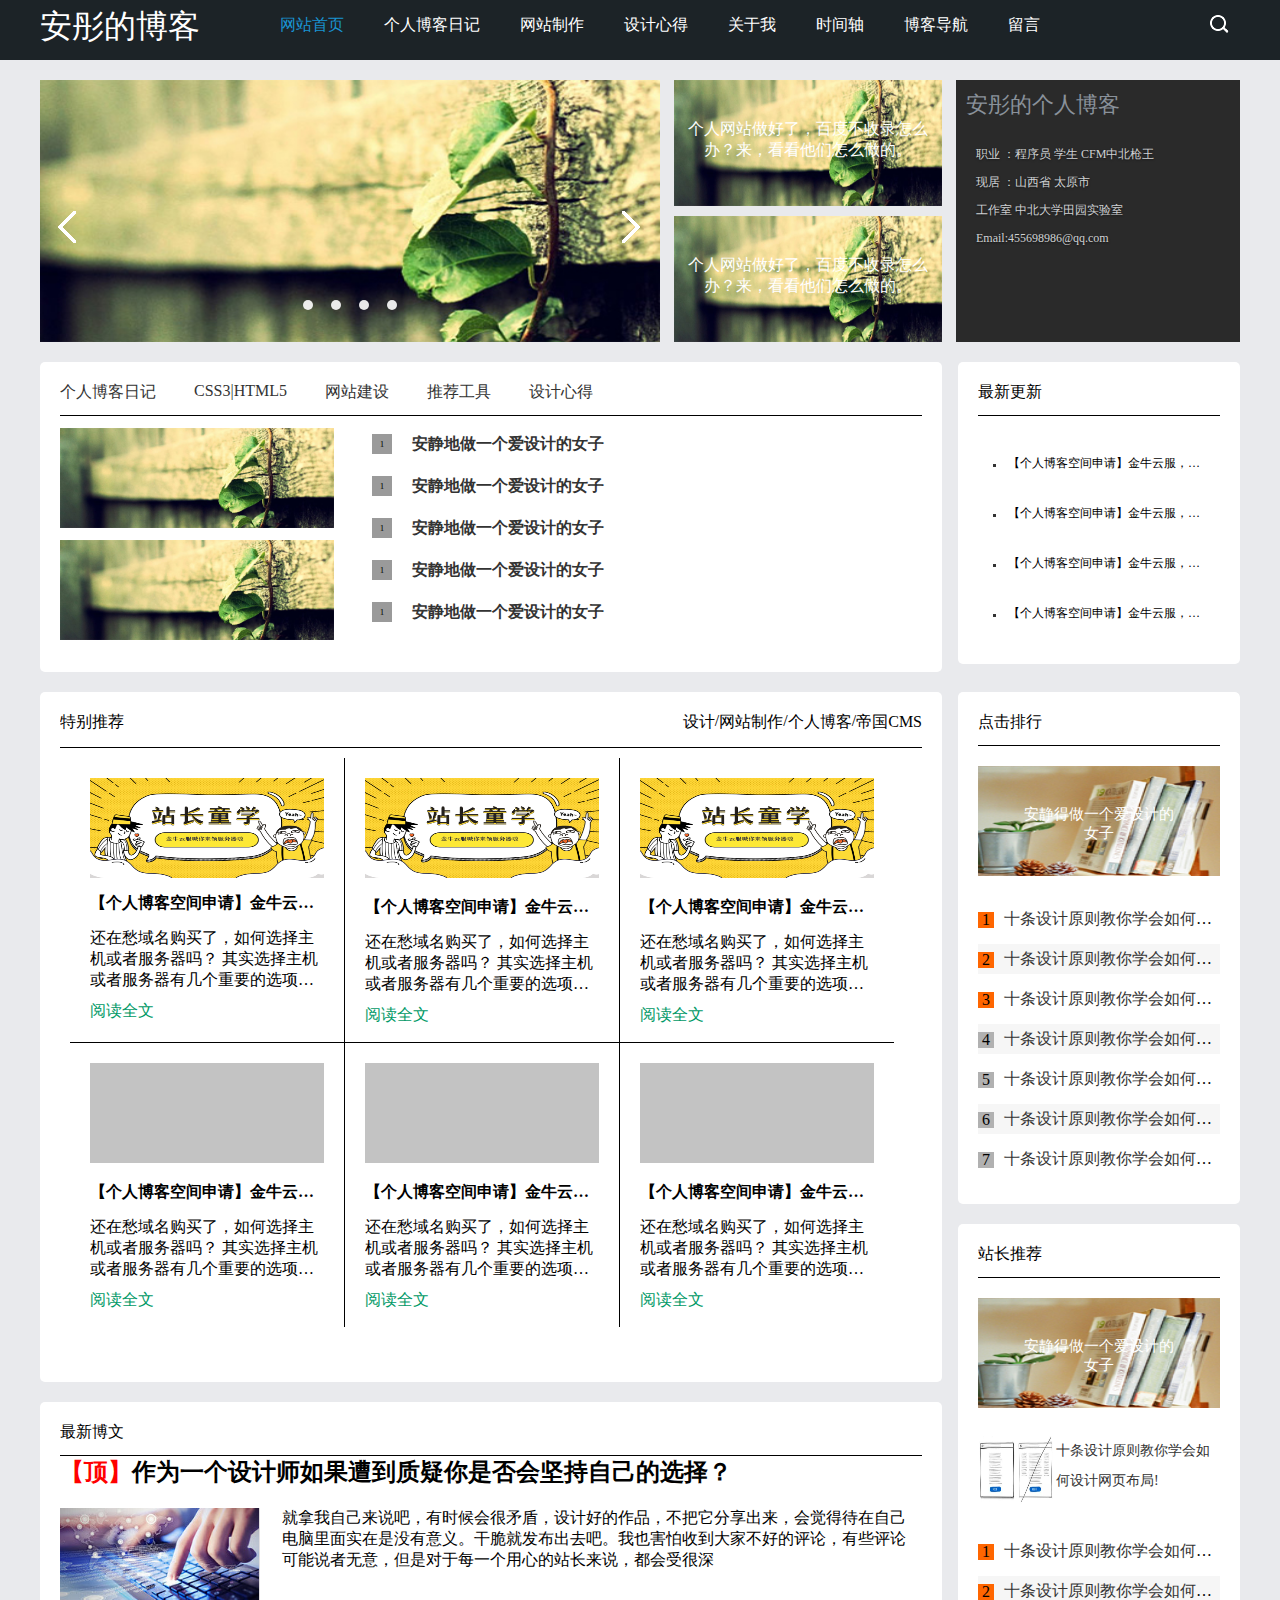
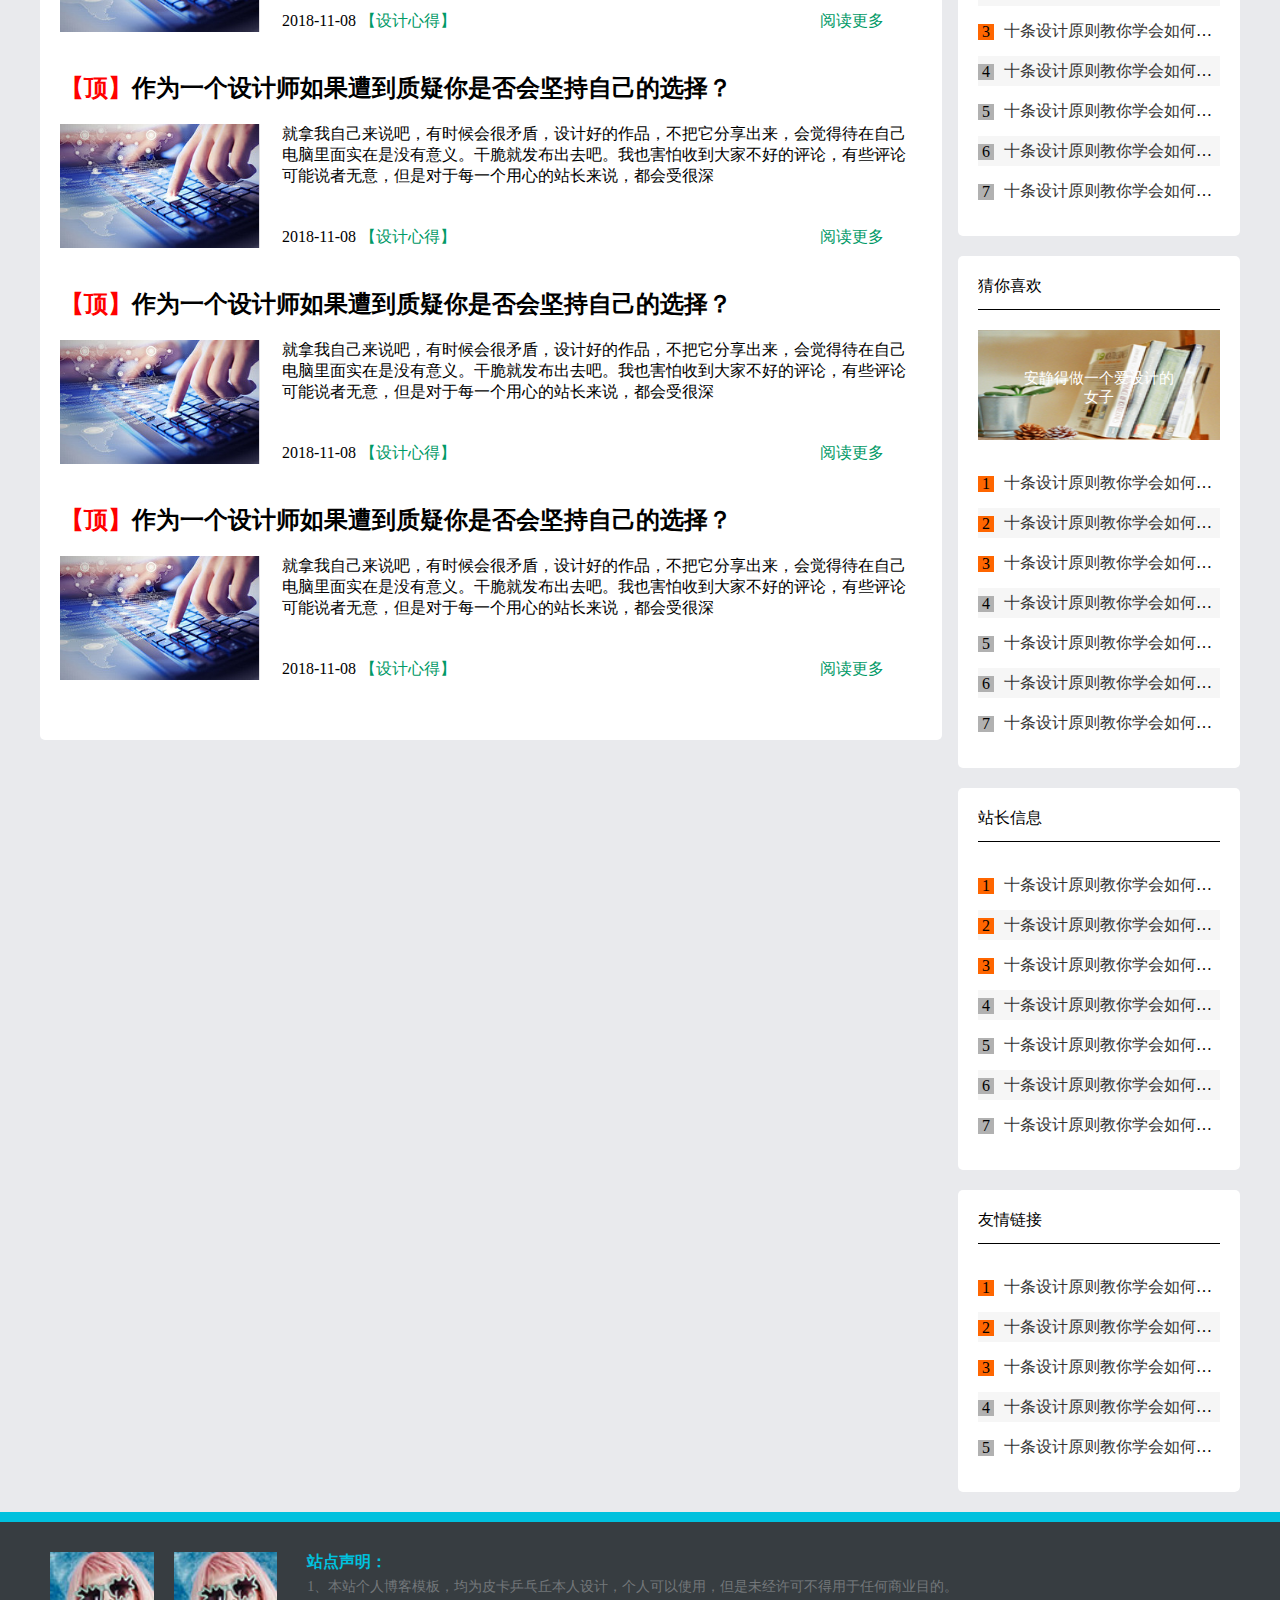
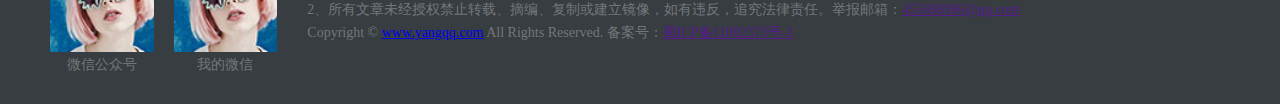
<file: index.html>
<!DOCTYPE html>
<html >
<head>
    <meta charset="UTF-8">
    <title>Title</title>
</head>
<link rel="stylesheet" href="./css/index.css">
<link rel="stylesheet" href="./css/swiper.min.css">
<script src="js/index.js"></script>
<script src="js/animate.js"></script>
<script src="js/jquery-3.4.1.js"></script>
<script src="js/jquery.lazyload.js"></script>
<body>
<script src="js/swiper.min.js"></script>
<script>
</script>
    <div class="header">
        <div class="headerBox">
           <div class="blog">
               <h1 style="font-weight: normal" id="home">安彤的博客</h1>
           </div>
           <div class="nav">
               <ul class="nav">
                   <li class="nav"style="margin-left: 80px" ><a href="index.html" style="color: #1994d2;" >网站首页</a></li>
                   <li class="nav"><a href="diary.html">个人博客日记</a></li>
                   <li class="nav"><a href="diary.html" >网站制作</a></li>
                   <li class="nav"><a href="diary.html">设计心得</a></li>
                   <li class="nav"><a href="">关于我</a></li>
                   <li class="nav"><a href="time.html">时间轴</a></li>
                   <li class="nav"><a href="">博客导航</a></li>
                   <li class="nav"><a href="">留言</a></li>
               </ul>
           </div>
           <div class="search"></div>
        </div>
    </div>
<!--header end-->
    <div class="banner">
        <div class="choose">
            <ul class="choose">
                <li class="choose">

                    <a href="">
                        <img src="./image/1.jpg" alt="">

                    </a>
                </li>
                <li class="choose">
                    <a href="">
                        <img src="./image/2.jpg" alt="">
                    </a>
                </li>
                <li class="choose">
                    <a href="">
                        <img src="./image/3.jpg" alt="">
                    </a>
                </li>
                <li class="choose">
                    <a href="">
                        <img src="./image/4.jpg" alt="">
                    </a>
                </li>
            </ul>
            <div class="button-prev"><a ><img src="./image/left.png" alt=""></a></div>
            <div class="button-next"><a ><img src="./image/right.png" alt=""></a></div>
            <ul class="pagelist">
                <li></li>
                <li></li>
                <li></li>
                <li></li>
            </ul>
        </div>
        <ul class="middle">
            <li class="middleT">
                <a href="">
                    <img src="./image/3ee0644472fa8556562ab3d8716b5316.jpg" alt="">
                    <p>个人网站做好了，百度不收录怎么办？来，看看他们怎么做的。</p>
                </a>

            </li>
            <li class="middleB">
                <a href="">
                    <img src="./image/3ee0644472fa8556562ab3d8716b5316.jpg" alt="">
                    <p>个人网站做好了，百度不收录怎么办？来，看看他们怎么做的。</p>
                </a>
            </li>
        </ul>
        <div class="card">
            <h2>安彤的个人博客</h2>
            <p>职业 ：程序员 学生 CFM中北枪王</p>
            <p>现居 ：山西省 太原市</p>
            <p>工作室 中北大学田园实验室</p>
            <p>Email:455698986@qq.com</p>
            <ul>
                <li class="linkmore"></li>
                <li></li>
                <li></li>
                <li></li>
            </ul>
        </div>
        </div>
<!--    banner end-->
    <div class="diary">
        <div class="firstLine">
            <ul>
                <li><a href="">个人博客日记</a></li>
                <li><a href="">CSS3|HTML5</a></li>
                <li><a href="">网站建设</a></li>
                <li><a href="">推荐工具</a></li>
                <li><a href="">设计心得</a></li>
            </ul>
            <div class="content">
                <div class="contentLeft">
                    <ul style="border-bottom: none ">
                        <li><a href=""><img src="./image/3ee0644472fa8556562ab3d8716b5316.jpg" alt=""></a></li>
                        <li><a href=""><img src="./image/3ee0644472fa8556562ab3d8716b5316.jpg" alt=""></a></li>
                    </ul>
                </div>
                <div class="contentRight">
                    <ul class="tablists" style="border-bottom: none">
                        <li class="contentRightList contentRightListHot">
                            <i></i>
                            <a href="">安静地做一个爱设计的女子</a>
                            <p >自从入了这行，很多人跟我说可以做网络教程，我也有考虑，但最终没有实现，因为我觉得在这个教程泛滥的时代，直接做一套免费的原创个人博客模板更为实在。
                                每当看到自己喜欢的配色图片</p>
                        </li>
                        <li class="contentRightList">
                            <i></i>
                            <a href="">安静地做一个爱设计的女子</a>
                            <p>自从入了这行，很多人跟我说可以做网络教程，我也有考虑，但最终没有实现，因为我觉得在这个教程泛滥的时代，直接做一套免费的原创个人博客模板更为实在。
                                每当看到自己喜欢的配色图片</p>
                        </li>
                        <li class="contentRightList">
                            <i></i>
                            <a href="">安静地做一个爱设计的女子</a>
                            <p>自从入了这行，很多人跟我说可以做网络教程，我也有考虑，但最终没有实现，因为我觉得在这个教程泛滥的时代，直接做一套免费的原创个人博客模板更为实在。
                                每当看到自己喜欢的配色图片</p>
                        </li>
                        <li class="contentRightList">
                            <i></i>
                            <a href="">安静地做一个爱设计的女子</a>
                            <p>自从入了这行，很多人跟我说可以做网络教程，我也有考虑，但最终没有实现，因为我觉得在这个教程泛滥的时代，直接做一套免费的原创个人博客模板更为实在。
                                每当看到自己喜欢的配色图片</p>
                        </li>
                        <li class="contentRightList">
                            <i></i>
                            <a href="">安静地做一个爱设计的女子</a>
                            <p>自从入了这行，很多人跟我说可以做网络教程，我也有考虑，但最终没有实现，因为我觉得在这个教程泛滥的时代，直接做一套免费的原创个人博客模板更为实在。
                                每当看到自己喜欢的配色图片</p>
                        </li>
                    </ul>

                </div>
            </div>
        </div>
        <div class="firstLineR">

                <div class="tittle">最新更新</div>

            <ul class="update">
                <li class="update">
                    <p>【个人博客空间申请】金牛云服，免费领空间啦</p>
                </li>
                <li class="update">
                    <p>【个人博客空间申请】金牛云服，免费领空间啦</p>
                </li>
                <li class="update">
                    <p>【个人博客空间申请】金牛云服，免费领空间啦</p>
                </li>
                <li class="update">
                    <p>【个人博客空间申请】金牛云服，免费领空间啦</p>
                </li>

            </ul>
        </div>
    </div>
<!--diary end-->
    <div class="area">

        <div class="areaLeft">

            <div class="recommend">

                   <div class="recTittle">

                           <ul class="recNav" style="float: right">
                                <li>帝国CMS</li>
                                <li>/</li>
                                <li>个人博客</li>
                                <li>/</li>
                                 <li>网站制作</li>
                                 <li>/</li>
                                <li>设计</li>
                           特别推荐
                           </ul>


                   </div>
                <ul class="recommendList">
                    <li>
                        <a href="" class="recommendImg">
                            <img data-original="./image/56c49531df63eec5ccc3840e68f3ac21.png" alt="" >
                        </a>
                        <h2>【个人博客空间申请】金牛云服，免费领空间啦</h2>
                        <p>还在愁域名购买了，如何选择主机或者服务器吗？ 其实选择主机或者服务器有几个重要的选项，比如，线路，CPU，内存，带宽，网页空间，数据库，月流量等等。那什么是主机，什么是服务器，他们的区别</p>
                        <a href="" class="recommendRead">阅读全文</a>
                    </li>
                    <li>
                        <a href="">
                            <img data-original="./image/56c49531df63eec5ccc3840e68f3ac21.png" alt="" >
                        </a>
                        <h2>【个人博客空间申请】金牛云服，免费领空间啦</h2>
                        <p>还在愁域名购买了，如何选择主机或者服务器吗？ 其实选择主机或者服务器有几个重要的选项，比如，线路，CPU，内存，带宽，网页空间，数据库，月流量等等。那什么是主机，什么是服务器，他们的区别</p>
                        <a href="" class="recommendRead">阅读全文</a>
                    </li>
                    <li>
                        <a href="">
                            <img data-original="./image/56c49531df63eec5ccc3840e68f3ac21.png" alt="" >
                        </a>
                        <h2>【个人博客空间申请】金牛云服，免费领空间啦</h2>
                        <p>还在愁域名购买了，如何选择主机或者服务器吗？ 其实选择主机或者服务器有几个重要的选项，比如，线路，CPU，内存，带宽，网页空间，数据库，月流量等等。那什么是主机，什么是服务器，他们的区别</p>
                        <a href="" class="recommendRead">阅读全文</a>
                    </li>
                    <li>
                        <a href="">
                            <img data-original="./image/56c49531df63eec5ccc3840e68f3ac21.png" alt="" >
                        </a>
                        <h2>【个人博客空间申请】金牛云服，免费领空间啦</h2>
                        <p>还在愁域名购买了，如何选择主机或者服务器吗？ 其实选择主机或者服务器有几个重要的选项，比如，线路，CPU，内存，带宽，网页空间，数据库，月流量等等。那什么是主机，什么是服务器，他们的区别</p>
                        <a href="" class="recommendRead">阅读全文</a>
                    </li>
                    <li>
                        <a href="">
                            <img data-original="./image/56c49531df63eec5ccc3840e68f3ac21.png" alt="" >
                        </a>
                        <h2>【个人博客空间申请】金牛云服，免费领空间啦</h2>
                        <p>还在愁域名购买了，如何选择主机或者服务器吗？ 其实选择主机或者服务器有几个重要的选项，比如，线路，CPU，内存，带宽，网页空间，数据库，月流量等等。那什么是主机，什么是服务器，他们的区别</p>
                        <a href="" class="recommendRead">阅读全文</a>
                    </li>
                    <li>
                        <a href="">
                            <img data-original="./image/56c49531df63eec5ccc3840e68f3ac21.png" alt="" >
                        </a>
                        <h2>【个人博客空间申请】金牛云服，免费领空间啦</h2>
                        <p>还在愁域名购买了，如何选择主机或者服务器吗？ 其实选择主机或者服务器有几个重要的选项，比如，线路，CPU，内存，带宽，网页空间，数据库，月流量等等。那什么是主机，什么是服务器，他们的区别</p>
                        <a href="" class="recommendRead">阅读全文</a>
                    </li>
                    <div style="clear: both"></div>
                </ul>
            </div>
            <div class="updateNews">
                <div class="tittle">最新博文</div>
                <li>
                <h2 class="newsTittle"> <before>作为一个设计师如果遭到质疑你是否会坚持自己的选择？</before></h2>
                <div class="newsImage">
                    <a href=""><img src="./image/75842f4d1e18d692a66c38eb172a40ab.jpg" alt=""></a>
                </div>
                <p class="newsText">就拿我自己来说吧，有时候会很矛盾，设计好的作品，不把它分享出来，会觉得待在自己电脑里面实在是没有意义。干脆就发布出去吧。我也害怕收到大家不好的评论，有些评论可能说者无意，但是对于每一个用心的站长来说，都会受很深</p>
                <p class="blogInfo">
                    2018-11-08
                    <a href="">【设计心得】</a>
                    <a href="" style="margin-left: 360px; ">阅读更多</a>
                </p>
                </li>
                <li>
                    <h2 class="newsTittle"><before>作为一个设计师如果遭到质疑你是否会坚持自己的选择？</h2>
                    <div class="newsImage">
                        <a href=""><img src="./image/75842f4d1e18d692a66c38eb172a40ab.jpg" alt=""></a>
                    </div>
                    <p class="newsText">就拿我自己来说吧，有时候会很矛盾，设计好的作品，不把它分享出来，会觉得待在自己电脑里面实在是没有意义。干脆就发布出去吧。我也害怕收到大家不好的评论，有些评论可能说者无意，但是对于每一个用心的站长来说，都会受很深</p>
                    <p class="blogInfo">
                        2018-11-08
                        <a href="">【设计心得】</a>
                        <a href="" style="margin-left: 360px; ">阅读更多</a>
                    </p>
                </li>
                <li>
                    <h2 class="newsTittle"><before>作为一个设计师如果遭到质疑你是否会坚持自己的选择？</h2>
                    <div class="newsImage">
                        <a href=""><img src="./image/75842f4d1e18d692a66c38eb172a40ab.jpg" alt=""></a>
                    </div>
                    <p class="newsText">就拿我自己来说吧，有时候会很矛盾，设计好的作品，不把它分享出来，会觉得待在自己电脑里面实在是没有意义。干脆就发布出去吧。我也害怕收到大家不好的评论，有些评论可能说者无意，但是对于每一个用心的站长来说，都会受很深</p>
                    <p class="blogInfo">
                        2018-11-08
                        <a href="">【设计心得】</a>
                        <a href="" style="margin-left: 360px; ">阅读更多</a>
                    </p>
                </li>
                <li>
                    <h2 class="newsTittle"><before>作为一个设计师如果遭到质疑你是否会坚持自己的选择？</h2>
                    <div class="newsImage">
                        <a href=""><img src="./image/75842f4d1e18d692a66c38eb172a40ab.jpg" alt=""></a>
                    </div>
                    <p class="newsText">就拿我自己来说吧，有时候会很矛盾，设计好的作品，不把它分享出来，会觉得待在自己电脑里面实在是没有意义。干脆就发布出去吧。我也害怕收到大家不好的评论，有些评论可能说者无意，但是对于每一个用心的站长来说，都会受很深</p>
                    <p class="blogInfo">
                        2018-11-08
                        <a href="">【设计心得】</a>
                        <a href="" style="margin-left: 360px; ">阅读更多</a>
                    </p>
                </li>

            </div>


        </div>
        <div class="areaRight">
            <div class="firstLineR">
                <div class="tittle">点击排行</div>
                <div class ="areaRightImage">
                    <a href=""><img src="./image/b02.jpg" alt=""></a>
                    <p class="imageTxt">安静得做一个爱设计的女子</p>
                </div>
                <ul class="update">
                    <li class="rank">
                        <i></i>
                        <a href="">十条设计原则教你学会如何设计网页布局!</a>
                    </li>
                    <li class="rank" >
                        <i></i>
                        <a href="">十条设计原则教你学会如何设计网页布局!</a>
                    </li>
                    <li class="rank">
                        <i></i>
                        <a href="">十条设计原则教你学会如何设计网页布局!</a>
                    </li>
                    <li class="rank">
                        <i></i>
                        <a href="">十条设计原则教你学会如何设计网页布局!</a>
                    </li>
                    <li class="rank">
                        <i></i>
                        <a href="">十条设计原则教你学会如何设计网页布局!</a>
                    </li>
                    <li class="rank">
                        <i></i>
                        <a href="">十条设计原则教你学会如何设计网页布局!</a>
                    </li>
                    <li class="rank">
                        <i></i>
                        <a href="">十条设计原则教你学会如何设计网页布局!</a>
                    </li>
                </ul>

            </div>
            <div class="firstLineR"style="margin-top: 20px" >
                    <div class="tittle" >站长推荐</div>
                <div class ="areaRightImage" >
                    <a href=""><img src="./image/b02.jpg" alt=""></a>
                    <p class="imageTxt">安静得做一个爱设计的女子</p>
                </div>

                <ul class="update">
                    <a href="">
                        <li class="masterRecommend">
                            <img  class="updateImage" src="./image/718b56be9dbf920cc0a6124545216654.jpg" alt="">
                            <p class="updateContent">
                                十条设计原则教你学会如何设计网页布局!
                            </p>
                        </li>
                    </a>
                    <a href=""><li></li></a>
                    <a href=""><li></li></a>
                    <a href=""><li></li></a>
                </ul>
                <ul class="update">
                    <li class="rank">
                        <i></i>
                        <a href="">十条设计原则教你学会如何设计网页布局!</a>
                    </li>
                    <li class="rank" >
                        <i></i>
                        <a href="">十条设计原则教你学会如何设计网页布局!</a>
                    </li>
                    <li class="rank">
                        <i></i>
                        <a href="">十条设计原则教你学会如何设计网页布局!</a>
                    </li>
                    <li class="rank">
                        <i></i>
                        <a href="">十条设计原则教你学会如何设计网页布局!</a>
                    </li>
                    <li class="rank">
                        <i></i>
                        <a href="">十条设计原则教你学会如何设计网页布局!</a>
                    </li>
                    <li class="rank">
                        <i></i>
                        <a href="">十条设计原则教你学会如何设计网页布局!</a>
                    </li>
                    <li class="rank">
                        <i></i>
                        <a href="">十条设计原则教你学会如何设计网页布局!</a>
                    </li>
                </ul>

            </div>
            <div class="firstLineR"style="margin-top: 20px" >
                <div class="tittle" >猜你喜欢</div>
                <div class ="areaRightImage" >
                    <a href=""><img src="./image/b02.jpg" alt=""></a>
                    <p class="imageTxt">安静得做一个爱设计的女子</p>
                </div>

                <ul class="update">
                    <li class="rank">
                        <i></i>
                        <a href="">十条设计原则教你学会如何设计网页布局!</a>
                    </li>
                    <li class="rank" >
                        <i></i>
                        <a href="">十条设计原则教你学会如何设计网页布局!</a>
                    </li>
                    <li class="rank">
                        <i></i>
                        <a href="">十条设计原则教你学会如何设计网页布局!</a>
                    </li>
                    <li class="rank">
                        <i></i>
                        <a href="">十条设计原则教你学会如何设计网页布局!</a>
                    </li>
                    <li class="rank">
                        <i></i>
                        <a href="">十条设计原则教你学会如何设计网页布局!</a>
                    </li>
                    <li class="rank">
                        <i></i>
                        <a href="">十条设计原则教你学会如何设计网页布局!</a>
                    </li>
                    <li class="rank">
                        <i></i>
                        <a href="">十条设计原则教你学会如何设计网页布局!</a>
                    </li>
                </ul>

            </div>
            <div class="firstLineR"style="margin-top: 20px" >
                    <div class="tittle" >站长信息</div>
                <ul class="update">
                    <li class="rank">
                        <i></i>
                        <a href="">十条设计原则教你学会如何设计网页布局!</a>
                    </li>
                    <li class="rank" >
                        <i></i>
                        <a href="">十条设计原则教你学会如何设计网页布局!</a>
                    </li>
                    <li class="rank">
                        <i></i>
                        <a href="">十条设计原则教你学会如何设计网页布局!</a>
                    </li>
                    <li class="rank">
                        <i></i>
                        <a href="">十条设计原则教你学会如何设计网页布局!</a>
                    </li>
                    <li class="rank">
                        <i></i>
                        <a href="">十条设计原则教你学会如何设计网页布局!</a>
                    </li>
                    <li class="rank">
                        <i></i>
                        <a href="">十条设计原则教你学会如何设计网页布局!</a>
                    </li>
                    <li class="rank">
                        <i></i>
                        <a href="">十条设计原则教你学会如何设计网页布局!</a>
                    </li>
                </ul>
            </div>
            <div class="firstLineR"style="margin-top: 20px" >
                    <div class="tittle" >友情链接</div>
                <ul class="update">
                    <li class="rank">
                        <i></i>
                        <a href="">十条设计原则教你学会如何设计网页布局!</a>
                    </li>
                    <li class="rank" >
                        <i></i>
                        <a href="">十条设计原则教你学会如何设计网页布局!</a>
                    </li>
                    <li class="rank">
                        <i></i>
                        <a href="">十条设计原则教你学会如何设计网页布局!</a>
                    </li>
                    <li class="rank">
                        <i></i>
                        <a href="">十条设计原则教你学会如何设计网页布局!</a>
                    </li>
                    <li class="rank">
                        <i></i>
                        <a href="">十条设计原则教你学会如何设计网页布局!</a>
                    </li>
                </ul>
            </div>
        </div>

        </div>
    </div>
    <footer>
        <div class="box">
            <div class="wxbox">
                <ul>
                    <li><img src="image/c6cc6b88b69be5e75a8e676921f08c38679656f625974-mRgjUN_fw658拷贝.jpg"><br><span>微信公众号</span></li>
                    <li><img src="image/c6cc6b88b69be5e75a8e676921f08c38679656f625974-mRgjUN_fw658拷贝.jpg"><br><span>我的微信</span></li>
                </ul>
            </div>
            <div class="endnav">
                <p><b>站点声明：</b></p>
                <p>1、本站个人博客模板，均为皮卡乒乓丘本人设计，个人可以使用，但是未经许可不得用于任何商业目的。</p>
                <p>2、所有文章未经授权禁止转载、摘编、复制或建立镜像，如有违反，追究法律责任。举报邮箱：<a href="" >455698986@qq.com</a></p>
                <p>Copyright © <a href="http://www.yangqq.com" target="_blank">www.yangqq.com</a> All Rights Reserved. 备案号：<a href="" target="">蜀ICP备11002373号-1</a></p>
            </div>
        </div>
        <a href="#">
            <div class="top"></div>
        </a> </footer>



</body>
</html>
</file>
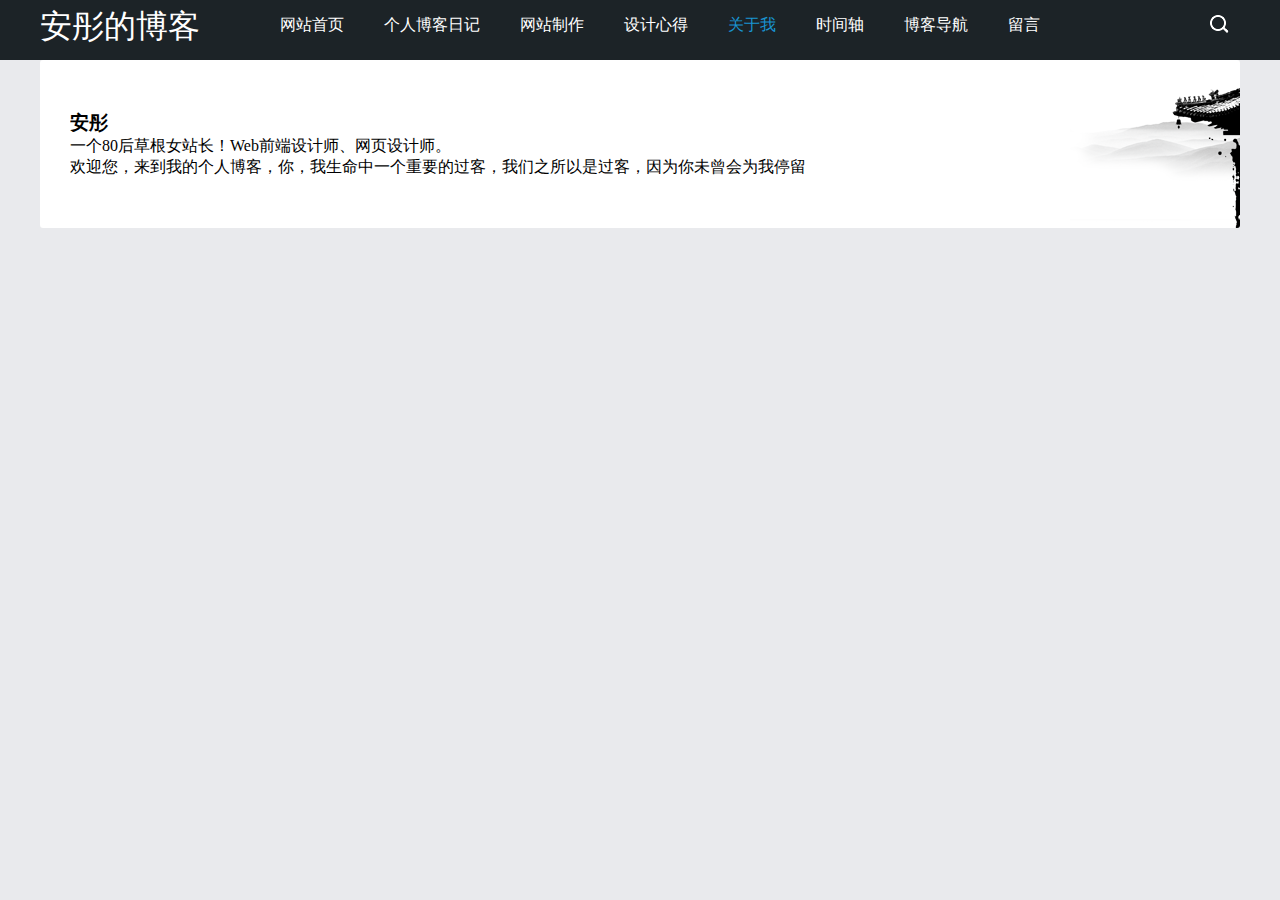
<file: aboutMe.html>
<!DOCTYPE html>
<html lang="en">
<head>
    <meta charset="UTF-8">
    <title>Title</title>
    <link rel="stylesheet" href="./css/aboutMe.css">
</head>
<body>
<div class="header">
    <div class="headerBox">
        <div class="blog">
            <h1 style="font-weight: normal">安彤的博客</h1>
        </div>
        <div class="nav">
            <ul class="nav">
                <li class="nav"style="margin-left: 80px" ><a href="index.html"  >网站首页</a></li>
                <li class="nav"><a href="diary.html">个人博客日记</a></li>
                <li class="nav"><a href="diary.html" >网站制作</a></li>
                <li class="nav"><a href="diary.html">设计心得</a></li>
                <li class="nav"><a href=""style="color: #1994d2;">关于我</a></li>
                <li class="nav"><a href="time.html">时间轴</a></li>
                <li class="nav"><a href="">博客导航</a></li>
                <li class="nav"><a href="">留言</a></li>
            </ul>
        </div>
        <div class="search"></div>
    </div>
    <article>
        <div class="whitebg timebg">
        <div class="topClass">
            <h3>安彤</h3>
            <p>一个80后草根女站长！Web前端设计师、网页设计师。</p>
               <p>欢迎您，来到我的个人博客，你，我生命中一个重要的过客，我们之所以是过客，因为你未曾会为我停留</p>
        </div>
        <h2></h2>
        <p></p>
    </div>
    </article>

</body>
</html>
</file>
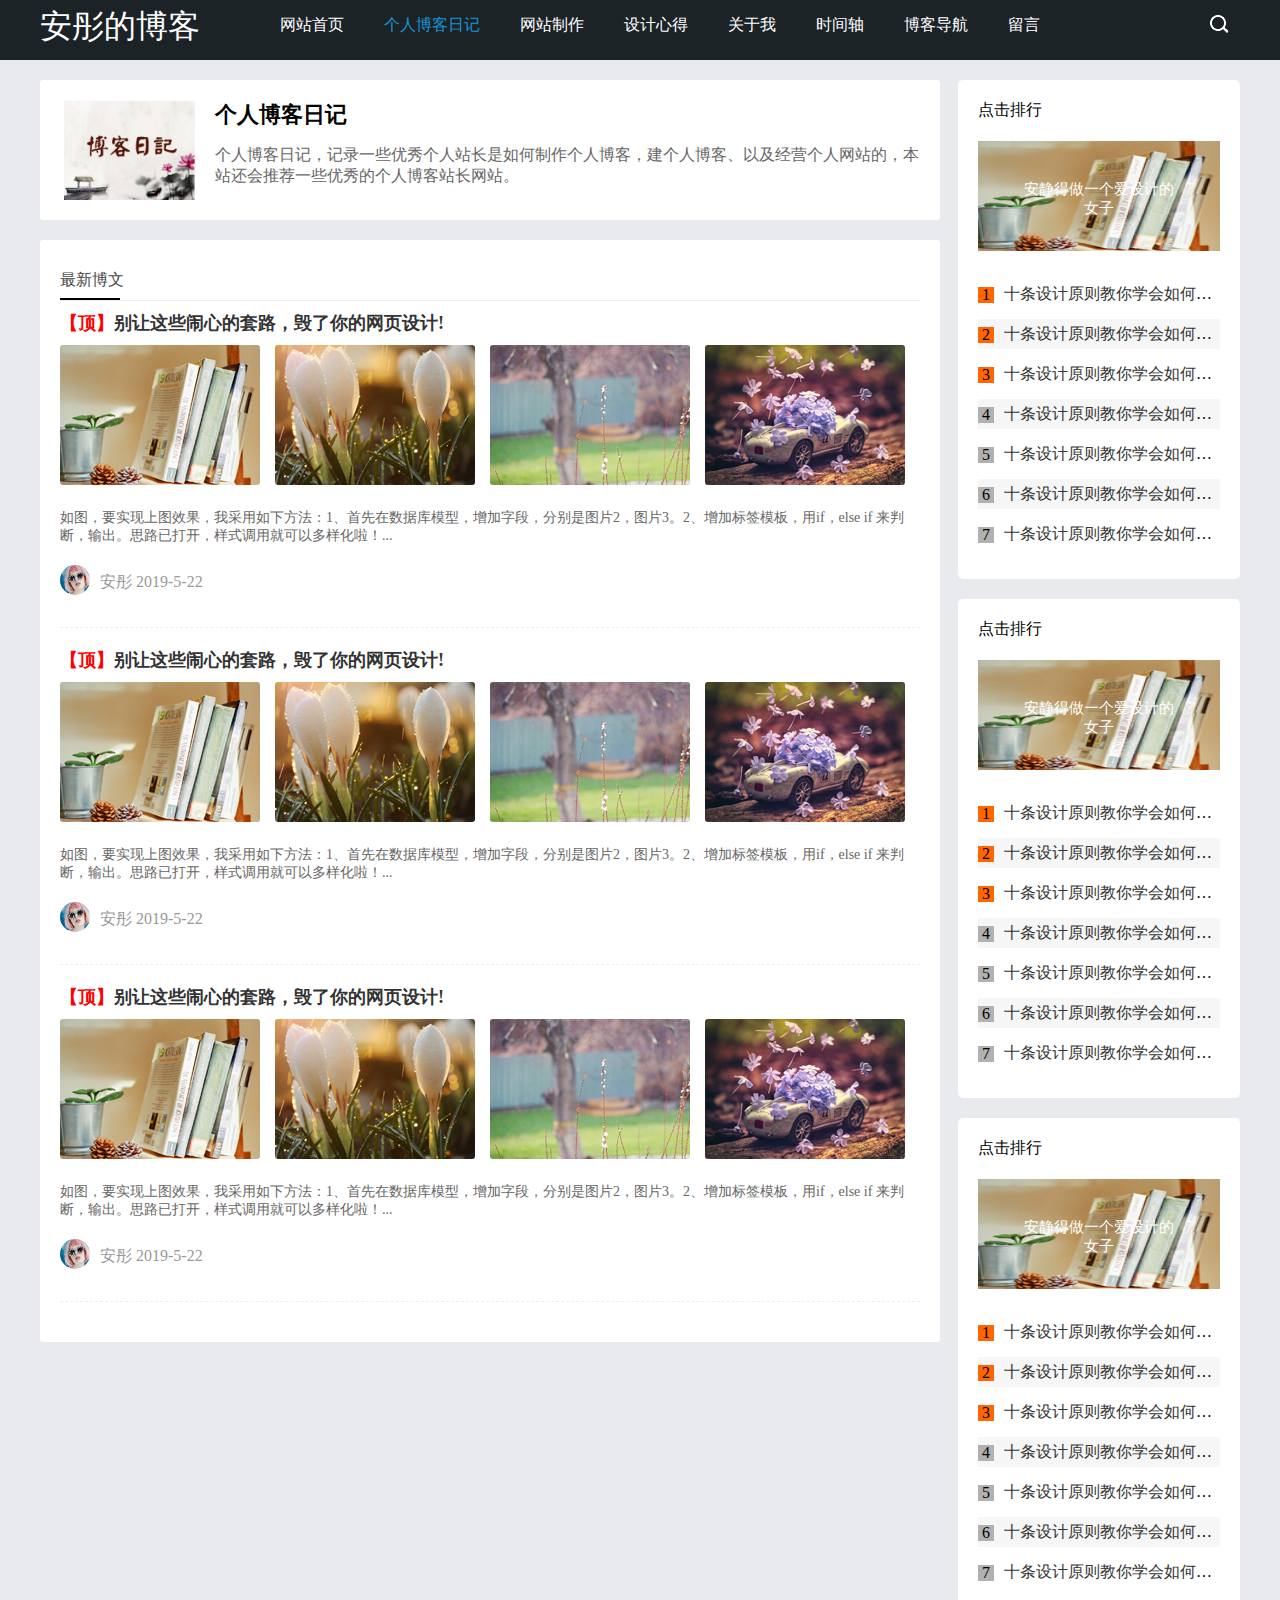
<file: diary.html>
<!DOCTYPE html>
<html lang="en">
<head>
    <meta charset="UTF-8">
    <title>安彤的个人博客日记</title>
</head>
<link rel="stylesheet" href="./css/diary.css">
<body>
    <div class="header">
        <div class="headerBox">
            <div class="blog">
                <h1 style="font-weight: normal">安彤的博客</h1>
            </div>
            <div class="nav">
                <ul class="nav">
                    <li class="nav"style="margin-left: 80px"><a href="index.html">网站首页</a></li>
                    <li class="nav" ><a href="diary.html" style="color: #1994d2;" >个人博客日记</a></li>
                    <li class="nav"><a href="diary.html" >网站制作</a></li>
                    <li class="nav"><a href="diary.html">设计心得</a></li>
                    <li class="nav"><a href="">关于我</a></li>
                    <li class="nav"><a href="time.html">时间轴</a></li>
                    <li class="nav"><a href="">博客导航</a></li>
                    <li class="nav"><a href="">留言</a></li>
                </ul>
            </div>
            <div class="search"></div>
        </div>
    </div>
    <article>
        <div class="lbox">
            <div class="bgdiary">
                <img src="./image/QQ图片20190517204202.png" alt="">
                <h1>个人博客日记</h1>
                <p>个人博客日记，记录一些优秀个人站长是如何制作个人博客，建个人博客、以及经营个人网站的，本站还会推荐一些优秀的个人博客站长网站。</p>
            </div>
            <div class="diaryList">
                <h2 class="tittle">最新博文</h2>
                <ul>
                    <li>
                        <h3 class="blogtitle">
                            <a href="/" target="_blank">
                                <b>【顶】</b>别让这些闹心的套路，毁了你的网页设计!
                            </a>
                        </h3>
                        <span class="bplist">
                            <a href="/">
                                <img src="./image/b02.jpg" alt="">
                            </a>
                            <a href="/"><img src="./image/b03.jpg" alt=""></a>
                            <a href="/"><img src="./image/b04.jpg" alt=""></a>
                            <a href="/"><img src="./image/b05.jpg" alt=""></a>
                        </span>
                        <p class="blogtext">如图，要实现上图效果，我采用如下方法：1、首先在数据库模型，增加字段，分别是图片2，图片3。2、增加标签模板，用if，else if 来判断，输出。思路已打开，样式调用就可以多样化啦！... </p>
                        <p class="bloginfo">
                            <i class="avatar"><img src="./image/c6cc6b88b69be5e75a8e676921f08c38679656f625974-mRgjUN_fw658拷贝.jpg"></i>
                            <span>安彤</span>
                            <span>2019-5-22</span>
                        </p>
                    </li>
                    <li>
                        <h3 class="blogtitle">
                            <a href="/" target="_blank">
                                <b>【顶】</b>别让这些闹心的套路，毁了你的网页设计!
                            </a>
                        </h3>
                        <span class="bplist">
                            <a href="/">
                                <img src="./image/b02.jpg" alt="">
                            </a>
                            <a href="/"><img src="./image/b03.jpg" alt=""></a>
                            <a href="/"><img src="./image/b04.jpg" alt=""></a>
                            <a href="/"><img src="./image/b05.jpg" alt=""></a>
                        </span>
                        <p class="blogtext">如图，要实现上图效果，我采用如下方法：1、首先在数据库模型，增加字段，分别是图片2，图片3。2、增加标签模板，用if，else if 来判断，输出。思路已打开，样式调用就可以多样化啦！... </p>
                        <p class="bloginfo">
                            <i class="avatar"><img src="./image/c6cc6b88b69be5e75a8e676921f08c38679656f625974-mRgjUN_fw658拷贝.jpg"></i>
                            <span>安彤</span>
                            <span>2019-5-22</span>
                        </p>
                    </li>
                    <li>
                        <h3 class="blogtitle">
                            <a href="/" target="_blank">
                                <b>【顶】</b>别让这些闹心的套路，毁了你的网页设计!
                            </a>
                        </h3>
                        <span class="bplist">
                            <a href="/">
                                <img src="./image/b02.jpg" alt="">
                            </a>
                            <a href="/"><img src="./image/b03.jpg" alt=""></a>
                            <a href="/"><img src="./image/b04.jpg" alt=""></a>
                            <a href="/"><img src="./image/b05.jpg" alt=""></a>
                        </span>
                        <p class="blogtext">如图，要实现上图效果，我采用如下方法：1、首先在数据库模型，增加字段，分别是图片2，图片3。2、增加标签模板，用if，else if 来判断，输出。思路已打开，样式调用就可以多样化啦！... </p>
                        <p class="bloginfo">
                            <i class="avatar"><img src="./image/c6cc6b88b69be5e75a8e676921f08c38679656f625974-mRgjUN_fw658拷贝.jpg"></i>
                            <span>安彤</span>
                            <span>2019-5-22</span>
                        </p>
                    </li>
                </ul>
            </div>
        </div>
        <div class="areaRight">
            <div class="firstLineR">
                <div class="tittle">点击排行</div>
                <div class ="areaRightImage">
                    <a href=""><img src="./image/b02.jpg" alt=""></a>
                    <p class="imageTxt">安静得做一个爱设计的女子</p>
                </div>
                <ul class="update">
                    <li class="rank">
                        <i></i>
                        <a href="">十条设计原则教你学会如何设计网页布局!</a>
                    </li>
                    <li class="rank" >
                        <i></i>
                        <a href="">十条设计原则教你学会如何设计网页布局!</a>
                    </li>
                    <li class="rank">
                        <i></i>
                        <a href="">十条设计原则教你学会如何设计网页布局!</a>
                    </li>
                    <li class="rank">
                        <i></i>
                        <a href="">十条设计原则教你学会如何设计网页布局!</a>
                    </li>
                    <li class="rank">
                        <i></i>
                        <a href="">十条设计原则教你学会如何设计网页布局!</a>
                    </li>
                    <li class="rank">
                        <i></i>
                        <a href="">十条设计原则教你学会如何设计网页布局!</a>
                    </li>
                    <li class="rank">
                        <i></i>
                        <a href="">十条设计原则教你学会如何设计网页布局!</a>
                    </li>
                </ul>

            </div>
            <div class="firstLineR" style="margin-top: 20px">
                <div class="tittle">点击排行</div>
                <div class ="areaRightImage">
                    <a href=""><img src="./image/b02.jpg" alt=""></a>
                    <p class="imageTxt">安静得做一个爱设计的女子</p>
                </div>
                <ul class="update">
                    <li class="rank">
                        <i></i>
                        <a href="">十条设计原则教你学会如何设计网页布局!</a>
                    </li>
                    <li class="rank" >
                        <i></i>
                        <a href="">十条设计原则教你学会如何设计网页布局!</a>
                    </li>
                    <li class="rank">
                        <i></i>
                        <a href="">十条设计原则教你学会如何设计网页布局!</a>
                    </li>
                    <li class="rank">
                        <i></i>
                        <a href="">十条设计原则教你学会如何设计网页布局!</a>
                    </li>
                    <li class="rank">
                        <i></i>
                        <a href="">十条设计原则教你学会如何设计网页布局!</a>
                    </li>
                    <li class="rank">
                        <i></i>
                        <a href="">十条设计原则教你学会如何设计网页布局!</a>
                    </li>
                    <li class="rank">
                        <i></i>
                        <a href="">十条设计原则教你学会如何设计网页布局!</a>
                    </li>
                </ul>

            </div>
            <div class="firstLineR"style="margin-top: 20px" >
                <div class="tittle">点击排行</div>
                <div class ="areaRightImage">
                    <a href=""><img src="./image/b02.jpg" alt=""></a>
                    <p class="imageTxt">安静得做一个爱设计的女子</p>
                </div>
                <ul class="update">
                    <li class="rank">
                        <i></i>
                        <a href="">十条设计原则教你学会如何设计网页布局!</a>
                    </li>
                    <li class="rank" >
                        <i></i>
                        <a href="">十条设计原则教你学会如何设计网页布局!</a>
                    </li>
                    <li class="rank">
                        <i></i>
                        <a href="">十条设计原则教你学会如何设计网页布局!</a>
                    </li>
                    <li class="rank">
                        <i></i>
                        <a href="">十条设计原则教你学会如何设计网页布局!</a>
                    </li>
                    <li class="rank">
                        <i></i>
                        <a href="">十条设计原则教你学会如何设计网页布局!</a>
                    </li>
                    <li class="rank">
                        <i></i>
                        <a href="">十条设计原则教你学会如何设计网页布局!</a>
                    </li>
                    <li class="rank">
                        <i></i>
                        <a href="">十条设计原则教你学会如何设计网页布局!</a>
                    </li>
                </ul>

            </div>
        </div>
    </article>
</body>
</html>
</file>
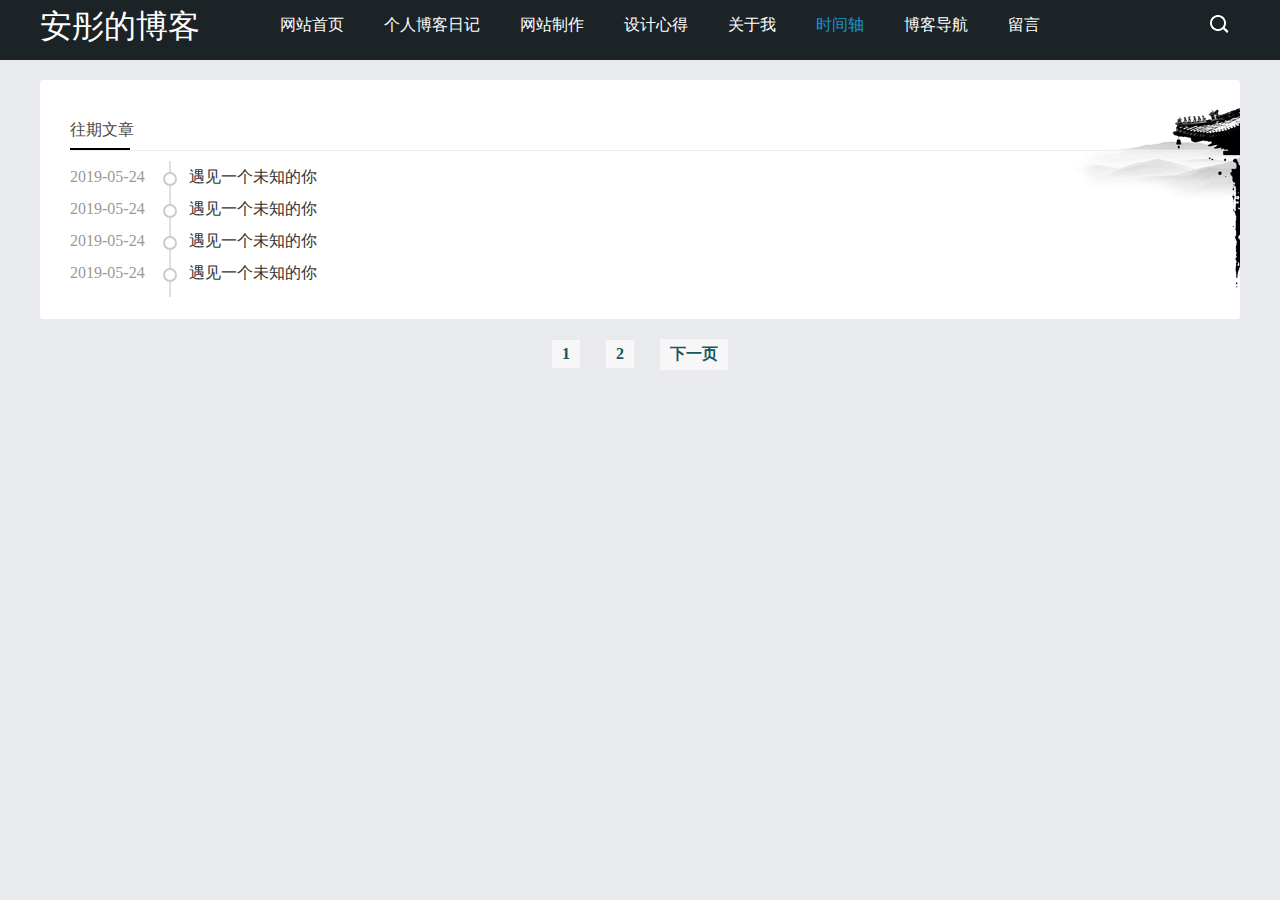
<file: time.html>
<!DOCTYPE html>
<html lang="en">
<head>
    <meta charset="UTF-8">
    <title>Title</title>
    <link rel="stylesheet" href="./css/time.css">
</head>
<body>
    <div class="header">
        <div class="headerBox">
            <div class="blog">
                <h1 style="font-weight: normal">安彤的博客</h1>
            </div>
            <div class="nav">
                <ul class="nav">
                    <li class="nav"style="margin-left: 80px" ><a href="index.html"  >网站首页</a></li>
                    <li class="nav"><a href="diary.html">个人博客日记</a></li>
                    <li class="nav"><a href="diary.html" >网站制作</a></li>
                    <li class="nav"><a href="diary.html">设计心得</a></li>
                    <li class="nav"><a href="">关于我</a></li>
                    <li class="nav"><a href="time.html"style="color: #1994d2;" >时间轴</a></li>
                    <li class="nav"><a href="">博客导航</a></li>
                    <li class="nav"><a href="">留言</a></li>
                </ul>
            </div>
            <div class="search"></div>
        </div>
    </div>
    <article>
        <div class="timebox timebg">
            <h2 class="tittle">往期文章</h2>
            <ul class="list">
                <li>
                    <span>
                        2019-05-24
                    </span>
                    <i>
                        <a href="">遇见一个未知的你</a>
                    </i>
                </li>
                <li>
                    <span>
                        2019-05-24
                    </span>
                    <i>
                        <a href="">遇见一个未知的你</a>
                    </i>
                </li>
                <li>
                    <span>
                        2019-05-24
                    </span>
                    <i>
                        <a href="">遇见一个未知的你</a>
                    </i>
                </li>
                <li>
                    <span>
                        2019-05-24
                    </span>
                    <i>
                        <a href="">遇见一个未知的你</a>
                    </i>
                </li>
            </ul>
        </div>
    </article>
    <div class="bottom">
        <a href="">1</a>
        &nbsp;&nbsp;
        <a href="">2</a>
        &nbsp;&nbsp;
        <a href="">下一页</a>
    </div>
    <footer>
        <div class="box"></div>
        <a href="">
            <div class="top"></div>
        </a>
    </footer>
</body>
</html>
</file>
<file: css/index.css>
*{
    margin: 0px;
    padding: 0px;
    list-style:none;
}
body{
    background-color: #e9eaed;
    font-size: 16px;
}
.header{
    height: 60px;
    width: 100%;
    background: #1c2327;
}
.headerBox{
    height: 100%;
    width: 1200px;
    background: #1c2327;
    margin-left: auto;
    margin-right: auto;
}
.search{
    margin-top: 5px;
    width: 39px;
    height: 39px;
    float: right;
    display: inline;
    cursor: pointer;
    background:url("../image/bg.png")no-repeat center !important;
}
.banner{
    height: 280px;
    width: 1200px;
    background: #e9eaed;
    margin: 20px auto 2px;
}
.diary{
    height: 310px;
    width: 1200px;
    margin: 0 auto;
}

.diary .firstLine{
    width: 862px;
    background-color: #ffffff;
    height: 270px;
    float: left;
    padding: 20px;
    border-radius: 5px;

}
 .firstLine ul{
     border-bottom: 1px solid;
     overflow: hidden;


}
.firstLine li{
    float: left;
    margin-right: 38px;
    margin-bottom: 12px;
}
.firstLine a {
    text-decoration: none;
    color: #333333;
}
.firstLine .content{
    height: 238px;
    width: 862px;
    margin-top: 12px;
}
.contentLeft{
    height: 210px;
    width: 275px;

    float: left;
}
.contentLeft li{
    height: 100px;
    width: 274px;
    background-color: #1994d2;
}
.contentLeft li a{
    display: block;
}
.contentLeft li img {
    width: 100%;
    height: 100px
}
.contentRight{
    height: 210px;
    width: 570px;
    background-color: #ffffff;
    float: right;
}
li.contentRightList {
    width: 100%;
    padding: 0px 20px 10px 20px;
    margin-bottom: 0;
}
.contentRightList i{
    display: block;
    width: 20px;
    height: 20px;
    background-color: #9a9a9a;
    float: left;
    margin-top: 6px;
    margin-right: 20px;
}
.contentRightList i::before{
    content: '1';
    font-style:normal;
    width: 20px;
    line-height: 20px;
    font-size: 9px;
    line-height: 20px;
    width: 20px;
    text-align: center;
    display: block;
}
.contentRightList p.contentRightListHot{
    display: -webkit-box;
    -webkit-box-orient: vertical;
    -webkit-line-clamp:2;
    overflow: hidden;
    line-height: 24px;
}
.contentRightList p{
    display: none;
}

.contentRightList a{
    height: 32px;
    line-height: 32px;
    font-weight: bolder;
}


div.firstLineR{
    width: 242px;
    border-radius: 5px;
    float: right;
    background-color: #ffffff;
    padding:20px ;
    overflow: hidden;

}
div.firstLineR img.updateImage {
    width: 78px;
    height: 70px;
    float: left;
}
div.firstLineR p.updateContent{

}






 div.tittle{
    overflow: hidden;
     border-bottom: 1px solid;
     padding-bottom: 12px;
}
 /*div.tittle:before{*/
 /*    content: "";*/
 /*    position: absolute;*/
 /*    width: 60px;*/
 /*    height: 2px;*/
 /*    content: "";*/
 /*    background: #000;*/
 /*    bottom: -7px;*/
 /*    -moz-transition: all .5s ease;*/
 /*    -webkit-transition: all .5s ease;*/
 /*    transition: all .5s ease;*/
 /*    display: block;*/
 /*}*/
ul.update{
    padding-top: 28px;
    border-bottom: none;
}
li.rank:nth-child(even){
    background-color: #f6f6f6 ;
}
ul.update li.update{
    line-height: 30px;
    margin-bottom: 12px;
    background-color: #ffffff;
    font-size: 12px;
    position: relative;
    display: block;
    padding: 4px 12px 4px 30px;
}
.update li.masterRecommend{
    line-height: 30px;
    margin-bottom: 12px;
    background-color: #ffffff;
    font-size: 14px;
    position: relative;
    display: block;

}
.update li.rank {
    display: block;
    white-space: nowrap;
    overflow: hidden;
    text-overflow: ellipsis;
    margin-bottom: 10px;
    line-height: 30px;
    height: 30px;
}

.update li.rank i{
    display: block;
    width: 16px;
    height: 16px;
    background: #B1B1B1;
    float: left;
    position: relative;
    font-style: normal;
    position: relative;
    margin-top: 8px;
    margin-right: 10px;

}
.update li.rank:first-child i,.update li.rank:nth-child(2) i,.update li.rank:nth-child(3) i{
    background-color: #ff6600;
}
.update li.rank i::before{
    display: block;
    content: "1";
    position: absolute;
    left: 0px;
    top: 0px;
    line-height: 16px;
    width: 16px;
    text-align: center;
}
.update li.rank:nth-child(2) i::before{
    content: "2";
}
.update li.rank:nth-child(3) i::before {
    content: "3";
}
.update li.rank:nth-child(4) i::before {
    content: "4";
}
.update li.rank:nth-child(5) i::before {
    content: "5";
}
.update li.rank:nth-child(6) i::before {
    content: "6";
}
.update li.rank:nth-child(7) i::before {
    content: "7";
}
li.update p{
    white-space: nowrap;
    overflow: hidden;
    text-overflow: ellipsis;

}
.update li.update:before{
    content: " ";
    position: absolute;
    left: 15px;
    top: 20px;
    width: 3px;
    height: 3px;
    background-color: #333333;
}

ul.update li:hover{
    background-color: #e1dfe2;
}
ul.update a{
    text-decoration: none;
    color: #333;
}


.blog{
    width: 160px;
    height: 100%;
    background: #1c2327;
    float: left;
}
h1{
    color: white;
    background: #1c2327;
    margin-top:5px ;

}
/*.search{*/
/*    width: 50px;*/
/*    height:100%;*/
/*    background-color: #ff52de;*/
/*    float: right;*/

/*}*/
div.nav{
    height: 45px;
    background-color: #1c2327;
    color: white;
    margin-top: 15px;
    float: left;
}
ul.nav{
    background-color:  #1c2327;
}
ul.nav li{
    float: left;
    margin-right: 40px;
    background-color:  #1c2327;
}
.nav a{

    color: #ffffff;
    text-decoration: none;
}
.nav a:hover {
    color: #1994d2 ;
}
.banner div.choose{
    width: 620px;
    height: 262px;
    background-color: #e1dfe2;
    float: left;
    position: relative;
}

ul.choose{
    width: 620px;
    height: 262px;
    position: relative;
    overflow: hidden;
}
li.choose{
    width: 620px;
    height: 262px;
    position: absolute;
    left: 620px;
    top: 0px;
}
li.choose:first-child{
    left: 0;
}
.choose a {
    width: 100%;
    height: 100%;
    display: block;
}
.choose img {
    width: 100%;
    height: 100%;
}
div.button-prev{
    width: 40px;
    height: 32px;
    position: absolute;
    right: auto;
    left: 10px;
    top: 50%;
    z-index: 999;
}
div.button-next{
    width: 40px;
    height: 32px;
    position: absolute;
    right: 10px;
    left: auto;
    top: 50%;
    z-index: 999;
}
.pagelist{
    position: absolute;
    width: 100%;
    height: 26px;
    padding: 0;
    line-height: 40px;
    bottom: 25px;
    text-align: center;
    z-index: 999;
}
.pagelist li{
    display: block;
    border-radius: 10px;
    display: inline-block;
    width: 10px;
    height: 10px;
    margin:9px 7px ;
    background: #fff;
    opacity: .9;
    cursor: pointer;
    transition: all .8s;
}
.pagelist li.hot{
    background-color: #41b2fc;
}

div.banner ul.middle{
    width: 268px;
    height: 280px;
    background-color: #e9eaed;
    float: left;
    margin-left: 14px;

}
div.banner ul li.middleT{
     width: 268px;
     height: 126px;
     margin-bottom: 10px;
     overflow: hidden;
 }
div.banner ul li.middleB{
    width: 268px;
    height: 126px;
    margin-bottom: 10px;
    overflow: hidden;

}
ul.middle img{
    width: 100%;
    height:126px ;
}
ul.middle img:hover{
    transform: scale(2,2);
    transition: 0.2s cubic-bezier(0, 1.51, 1, -0.39) ;

}
ul.middle p{
    position: absolute;
    left: 0px;
    top: 30%;
    margin: auto;
    text-align: center;
    color: #ffffff;

}
ul.middle a{
    display: block;
    position: relative;
}

.banner .card {
    width: 284px;
    height: 262px;
    background-color: #2a2a2a;
    float: right;
}
.card>h2{
    font-size: 22px;
    margin: 10px;
    color: #89919a;
    font-weight: normal;
    padding-bottom: 10px;
}
.card>p{
    font-size: 12px;
    padding: 0 0 0 20px;
    line-height: 28px;
    text-shadow: 0px 1px 2px rgba(0,0,0,.5);
    color: #d0d2d4;
    -webkit-animation: animations2 5s ease-in-out 5s;
    -moz-animation: animations2 5s ease-in-out 5s;
    -o-animation: animations2 5s ease-in-out 5s;
    -ms-animation: animations2 5s ease-in-out 5s;
    animation: animations2 5s ease-in-out 5s;
}
.area{
    width: 1200px;
    background: #e9eaed;
    margin: 20px auto;
    height: auto;
    overflow: hidden;

}
.areaLeft{
    width: 902px;
    height: auto;
    float: left;
    border-radius: 5px;
}
.areaLeft div.recommend{
    width: 862px;
    height: 650px;
    padding: 20px;
    background-color: #ffffff;
    border-radius: 5px;
}
div.recTittle{
    border-bottom: 1px solid;
    overflow: hidden;
    margin-bottom: 10px;
}
ul.recNav{
    width: 100%;
    float: right;
}
div.recommend li.recNav {
    float: left;
    margin-bottom: 12px;
}
ul.recNav > li{
    float: right;
    margin-bottom: 14px;
}
ul.recommendList{
    padding-left: 10px;
}
ul.recommendList li{
    width: 234px;
    height: 244px;
    float: left;
    border-bottom: 1px solid;
    border-left: 1px solid;
    padding: 20px;


}
ul.recommendList li:nth-child(1) {
    border-left: 0px;
}
ul.recommendList li:nth-child(4) {
    border-left: 0px;
    border-bottom: 0px;
}
ul.recommendList li:nth-child(5) {
    border-bottom: 0px;
}
ul.recommendList li:nth-child(6) {
    border-bottom: 0px;
}
ul.recommendList li:hover{
    background: #ffffff;
    box-shadow:#ccc 10px 1px 8px;
}
.recommendList  h2{
    white-space: nowrap;
    overflow: hidden;
    text-overflow: ellipsis;
    font-size: 16px;
    line-height: 30px;
    margin: 10px 0;
}
.recommendList  li a.recommendImg{
    display: block;
    width: 100%;
    height: 100px;
}
.recommendList a img {
    width: 100%;
    height: 100px;
}
.recommendList a.recommendRead{
    color: #096;
    text-decoration: none;
    display: block;
    margin-top: 10px;
}
.recommendList p{
    display:-webkit-box;
    -webkit-box-orient: vertical;
    -webkit-line-clamp:3 ;
    overflow: hidden;
}


.recNav a{
    text-decoration: none ;
    color: #333333;
}
div.updateNews{
    min-height: 600px;
    background-color: #ffffff;
    border-radius: 5px;
    margin-top: 20px;
    padding: 20px;
}
.newsTittle ::before{
    content:"【顶】";
    color: #ff0000;
}
div.updateNews li{
    display: block;
    margin-bottom: 20px;
    overflow: hidden;
}
div.newsTop{
    height: 205px;
    width: 100%;
    background-color: #1994d2;
}
div.newsImage{
    width: 200px;
    height: 124px;
    float: left;
    margin-top: 20px;
    background-color: #e1dfe2;
}
.newsImage img{
    height: 124px;
}
div.updateNews p{
    margin-top: 20px;
    margin-left: 20px;
    margin-bottom: 20px;
    margin-right: 10px;
    float: right;
    width: 630px;
}
div.updateNews a{
    color: #009966;
    text-decoration: none ;
}
.areaRight{
    width: 284px;
    height: auto;
    float: right;
    min-height: 600px;
    border-radius: 5px;
    overflow: hidden;
}
div.areaRightImage{
    width: 242px;
    height: 110px;
    background-color: #e1dfe2;
    margin-top: 20px;
    border-radius: 5px;
    position: relative;
}
.areaRightImage img {
    width: 100%;
    height: 110px;
    
}
.areaRightImage p{
    position: absolute;
    bottom: 30%;
    text-align: center;
    font-size: 15px;
    padding: 0 40px;
    color: #ffffff;

}
footer {
    background: #373D41;
    width: 100%;
    border-top: #00C1DE 10px solid;
    padding: 30px 0;
    color: #73777a;
    font-size: 14px;
}

.box {
    width: 1200px;
    margin: auto;
    overflow: hidden;
}
.wxbox {
    overflow: hidden;
    float: left;
    margin-right: 20px;
}
.wxbox li {
    float: left;
    margin: 0 10px;
    text-align: center;
}
.wxbox img {
    height: 100px;
}
.endnav p {
    margin-bottom: 5px;
}
.endnav b {
    font-size: 16px;
    color: #00c1de;
}
</file>
<file: css/aboutMe.css>
*{
    margin: 0px;
    padding: 0px;
    list-style:none;
}
body{
    background-color: #e9eaed;
    font-size: 16px;
}
.header{
    height: 60px;
    width: 100%;
    background: #1c2327;
}
.headerBox{
    height: 100%;
    width: 1200px;
    background: #1c2327;
    margin-left: auto;
    margin-right: auto;
}
.search{
    margin-top: 5px;
    width: 39px;
    height: 39px;
    float: right;
    display: inline;
    cursor: pointer;
    background:url("../image/bg.png")no-repeat center !important;
}
.blog{
    width: 160px;
    height: 100%;
    background: #1c2327;
    float: left;
}
.blog>h1{
    color: white;
    background: #1c2327;
    margin-top:5px ;
}
div.nav{
    height: 45px;
    background-color: #1c2327;
    color: white;
    margin-top: 15px;
    float: left;
}
ul.nav{
    background-color:  #1c2327;
    list-style: none;
}
ul.nav li{
    float: left;
    margin-right: 40px;
    background-color:  #1c2327;

}
.nav a{

    color: #ffffff;
    text-decoration: none;
}
.nav a:hover {
    color: #1994d2 ;
}
article{
    width: 1200px;
    margin: auto;
    overflow: hidden;
}
.whitebg{
    background: #fff;
    border-radius: 3px;
    padding: 20px;
    margin-bottom: 20px;
    overflow: hidden;
}
.timebg{
    background: url("../image/abbg.png") no-repeat right top #fff;
    padding: 30px;
}
.topClass{
    overflow: hidden;
    margin: 20px 0;
}
i.avatar{
    position: relative;
    float: left;
    margin-right: 10px;
    background: -webkit-linear-gradient(bottom left, rgba(0,153,255,.9), rgba(42,228,197,.7));
    background: -o-linear-gradient(bottom left, rgba(0,153,255,.9), rgba(42,228,197,.7));
    background: linear-gradient(to top right, rgba(0,153,255,.9), rgba(42,228,197,.7));
    display: block;
    padding: 2px;
    width: 100px;
    border-radius: 50%;
}
</file>
<file: css/diary.css>
*{
    margin: 0;
    padding: 0;
}
body{
    background-color: #e9eaed;
    font-size: 16px;
}


.header{
    height: 60px;
    width: 100%;
    background: #1c2327;
    margin-bottom: 20px;
}
.headerBox{
    height: 100%;
    width: 1200px;
    background: #1c2327;
    margin-left: auto;
    margin-right: auto;

}
.search {
    margin-top: 5px;
    width: 39px;
    height: 39px;
    float: right;
    display: inline;
    cursor: pointer;
    background: url("../image/bg.png") no-repeat center !important;
}
.blog{
    width: 160px;
    height: 100%;
    background: #1c2327;
    float: left;
}
.blog>h1{
    color: white;
    background: #1c2327;
    margin-top:5px ;
}
div.nav{
    height: 45px;
    background-color: #1c2327;
    color: white;
    margin-top: 15px;
    float: left;
}
ul.nav{
    background-color:  #1c2327;
    list-style: none;
}
ul.nav li{
    float: left;
    margin-right: 40px;
    background-color:  #1c2327;

}
.nav a{

    color: #ffffff;
    text-decoration: none;
}
.nav a:hover {
    color: #1994d2 ;
}
article{
    width: 1200px;
    margin: auto;
    overflow: hidden;
}
.lbox{
    width: 75%;
    float: left;
    overflow: hidden;
}
.bgdiary{
    background: #fff;
    border-radius: 3px;
    padding: 20px;
    margin-bottom: 20px;
    overflow: hidden;
}
.bgdiary>img{
    height: 100px;
    float: left;
    margin-right: 20px;
}
.bgdiary>h1{
    font-size: 22px;
    margin-bottom: 15px;
}
.bgdiary>p{
    color: #666666;
}
.diaryList{
    background: #fff;
    border-radius: 3px;
    padding: 20px;
    margin-bottom: 20px;
    overflow: hidden;
}
.diaryList > .tittle{
    font-size: 16px;
    line-height: 40px;
    border-bottom: 1px solid #eee;
    color: #484848;
    font-weight: normal;
    position: relative;
    margin-bottom: 10px;
}
.diaryList>.tittle:after{
    content: "";
    position: absolute;
    display: block;
    width: 60px;
    height: 2px;
    content: "";
    background: #000;
    left: 0;
    bottom: 0;

}
.diaryList>.tittle:before:hover{
    transition: all .5s ease;
    transform: scale(2,0);
}
.diaryList li{
    overflow: hidden;
    margin-bottom: 20px;
    border-bottom: #eee 1px dashed;
    padding-bottom: 20px;
    position: relative;
    min-height: 120px;
}
.diaryList .blogtitle{
    margin: 0 0 10px 0;
    font-size: 18px;
    overflow: hidden;
}
.blogtitle a{
    text-decoration: none;
    color: #333333;
}
.blogtitle a >b{
    color: #ff0000;
}
.bplist{
    display: block;
    overflow: hidden;
}
.bplist > a{
    display: block;
    float: left;
    width: 25%;
    overflow: hidden;
}
.bplist >a>img{
    border-radius: 3px;
    width: 200px;
    height: 140px;
    -moz-transition: all .5s ease;
    -webkit-transition: all .5s ease;
    -ms-transition: all .5s ease;
    -o-transition: all .5s ease;
    transition: all .5s ease;
    transition: all 0.5s
}
.blogtext{
    font-size: 14px;
    color: #666;
    overflow: hidden;
    text-overflow: ellipsis;
    -webkit-box-orient: vertical;
    display: -webkit-box;
    -webkit-line-clamp: 3;
    margin-top: 20px;
}
.bloginfo{
    margin-top: 20px;
    overflow: hidden;
    color: #999;
    line-height: 34px;
}
.avatar{
    float: left;
    border-radius: 50%;
    margin-right: 10px;
}
.bloginfo img{
    width: 30px;
    height: 30px;
    border-radius: 50%;
}
/*.rbox{*/
/*    width: 23.5%;*/
/*    float: right;*/
/*    overflow: hidden;*/
/*}*/
/*.paihang{*/
/*    background: #fff;*/
/*    border-radius: 3px;*/
/*    padding: 20px;*/
/*    margin-bottom: 20px;*/
/*    overflow: hidden*/
/*}*/
/*.htittle{*/
/*    font-size: 16px;*/
/*    line-height: 40px;*/
/*    border-bottom: 1px solid #eee;*/
/*    color: #484848;*/
/*    font-weight: normal;*/
/*    position: relative;*/
/*    margin-bottom: 10px;*/
/*}*/
/*.htittle:after{*/
/*    content: "";*/
/*    position: absolute;*/
/*    width: 60px;*/
/*    height: 2px;*/
/*    content: "";*/
/*    background: #000;*/
/*    left: 0;*/
/*    bottom: 0;*/
/*    -moz-transition: all .5s ease;*/
/*    -webkit-transition: all .5s ease;*/
/*    transition: all .5s ease;*/
/*}*/
/*section.image{*/
/*    display: block;*/
/*    margin: 20px 0;*/
/*    background: #000;*/
/*    position: relative;*/
/*    overflow: hidden;*/
/*    border-radius: 3px;*/
/*    max-height: 110px;*/
/*}*/
.areaRight{
    width: 284px;
    height: auto;
    float: right;
    min-height: 600px;
    border-radius: 5px;
    overflow: hidden;
}
div.areaRightImage{
    width: 242px;
    height: 110px;
    background-color: #e1dfe2;
    margin-top: 20px;
    border-radius: 5px;
    position: relative;
}
.areaRightImage img {
    width: 100%;
    height: 110px;

}
.areaRightImage p{
    position: absolute;
    bottom: 30%;
    text-align: center;
    font-size: 15px;
    padding: 0 40px;
    color: #ffffff;

}
.diary .firstLine{
    width: 862px;
    background-color: #ffffff;
    height: 270px;
    float: left;
    padding: 20px;
    border-radius: 5px;

}
.firstLine ul{
    border-bottom: 1px solid;
    overflow: hidden;


}
.firstLine li{
    float: left;
    margin-right: 38px;
    margin-bottom: 12px;
}
.firstLine a {
    text-decoration: none;
    color: #333333;
}
.firstLine .content{
    height: 238px;
    width: 862px;
    margin-top: 12px;
}

div.firstLineR{
    width: 242px;
    border-radius: 5px;
    float: right;
    background-color: #ffffff;
    padding:20px ;
    overflow: hidden;

}
div.firstLineR img.updateImage {
    width: 78px;
    height: 70px;
    float: left;
}
div.firstLineR p.updateContent{

}
ul.update{
    padding-top: 28px;
    border-bottom: none;
}
li.rank:nth-child(even){
    background-color: #f6f6f6 ;
}
ul.update li.update{
    line-height: 30px;
    margin-bottom: 12px;
    background-color: #ffffff;
    font-size: 12px;
    position: relative;
    display: block;
    padding: 4px 12px 4px 30px;
}
.update li.masterRecommend{
    line-height: 30px;
    margin-bottom: 12px;
    background-color: #ffffff;
    font-size: 14px;
    position: relative;
    display: block;

}
.update li.rank {
    display: block;
    white-space: nowrap;
    overflow: hidden;
    text-overflow: ellipsis;
    margin-bottom: 10px;
    line-height: 30px;
    height: 30px;
}

.update li.rank i{
    display: block;
    width: 16px;
    height: 16px;
    background: #B1B1B1;
    float: left;
    position: relative;
    font-style: normal;
    position: relative;
    margin-top: 8px;
    margin-right: 10px;

}
.update li.rank:first-child i,.update li.rank:nth-child(2) i,.update li.rank:nth-child(3) i{
    background-color: #ff6600;
}
.update li.rank i::before{
    display: block;
    content: "1";
    position: absolute;
    left: 0px;
    top: 0px;
    line-height: 16px;
    width: 16px;
    text-align: center;
}
.update li.rank:nth-child(2) i::before{
    content: "2";
}
.update li.rank:nth-child(3) i::before {
    content: "3";
}
.update li.rank:nth-child(4) i::before {
    content: "4";
}
.update li.rank:nth-child(5) i::before {
    content: "5";
}
.update li.rank:nth-child(6) i::before {
    content: "6";
}
.update li.rank:nth-child(7) i::before {
    content: "7";
}
li.update p{
    white-space: nowrap;
    overflow: hidden;
    text-overflow: ellipsis;

}
.update li.update:before{
    content: " ";
    position: absolute;
    left: 15px;
    top: 20px;
    width: 3px;
    height: 3px;
    background-color: #333333;
}

ul.update li:hover{
    background-color: #e1dfe2;
}
ul.update a{
    text-decoration: none;
    color: #333;
}
</file>
<file: css/time.css>
*{
    margin: 0;
    padding: 0;
}
body{
    background-color: #e9eaed;
    font-size: 16px;
}
li{
    list-style: none;
}
a{
    text-decoration: none;
}
.header{
    height: 60px;
    width: 100%;
    background: #1c2327;
    margin-bottom: 20px;
}
.headerBox{
    height: 100%;
    width: 1200px;
    background: #1c2327;
    margin-left: auto;
    margin-right: auto;

}
.search {
    margin-top: 5px;
    width: 39px;
    height: 39px;
    float: right;
    display: inline;
    cursor: pointer;
    background: url("../image/bg.png") no-repeat center !important;
}
.blog{
    width: 160px;
    height: 100%;
    background: #1c2327;
    float: left;
}
.blog>h1{
    color: white;
    background: #1c2327;
    margin-top:5px ;
}
div.nav{
    height: 45px;
    background-color: #1c2327;
    color: white;
    margin-top: 15px;
    float: left;
}
ul.nav{
    background-color:  #1c2327;
    list-style: none;
}
ul.nav li{
    float: left;
    margin-right: 40px;
    background-color:  #1c2327;

}
.nav a{

    color: #ffffff;
    text-decoration: none;
}
.nav a:hover {
    color: #1994d2 ;
}
article {
    width: 1200px;
    margin: auto;
    overflow: hidden;
}
.timebox{
    background: #fff;
    border-radius: 3px;
    padding: 20px;
    margin-bottom: 20px;
    overflow: hidden;
}
.timebg{
     background: url("../image/abbg.png") no-repeat right top #fff;
     padding: 30px;
 }
h2.tittle{
    font-size: 16px;
    line-height: 40px;
    border-bottom: 1px solid #eee;
    color: #484848;
    font-weight: normal;
    position: relative;
    margin-bottom: 10px;
}
h2.tittle:before{
    content: "";
    position: absolute;
    width: 60px;
    height: 2px;
    display: block;
    background: #000;
    left: 0;
    bottom: 0;
    -moz-transition: all .5s ease;
    -webkit-transition: all .5s ease;
    transition: all .5s ease;
}
h2.tittle:hover:before{
    content: "";
    position: absolute;
    width: 80px;
    height: 2px;
    display: block;
    background: #000;
    left: 0;
    bottom: 0;
    -moz-transition: all .5s ease;
    -webkit-transition: all .5s ease;
    transition: all .5s ease;
}
ul.list i{
    position: relative;
    font-style: normal;
}
ul.list i:hover:before{
    background: #333333;
}
ul.list i:before{
    content: " ";
    height: 10px;
    width: 10px;
    border: 2px solid #cccaca;
    background: #fff;
    position: absolute;
    top: 4px;
    left: -26px;
    border-radius: 50%;
    -webkit-transition: all .5s ease;
    -moz-transition: all .5s ease;
    -ms-transition: all .5s ease;
    -o-transition: all .5s ease;
    transition: all .5s ease;
}
ul.list span{
    position: relative;
    line-height: 32px;
    padding-right: 40px;
    color: #999;
}
ul.list span:before{
    position: absolute;
    content: "";
    width: 2px;
    height: 40px;
    background: #e0dfdf;
    right: 18px;
}
ul.list a{
    color: #333333;
}
div.bottom {
    text-align: center;
    color: #666;
    width: 100%;
    clear: both;
    margin: 0 0 10px
}
div.bottom >a{
    color: #666;
    margin: 0 5px 10px;
    padding: 5px 10px;
    background: #F7F7F7;
    display: inline-block;
    color: #19585d;
    font-weight: bold;
}
</file>
